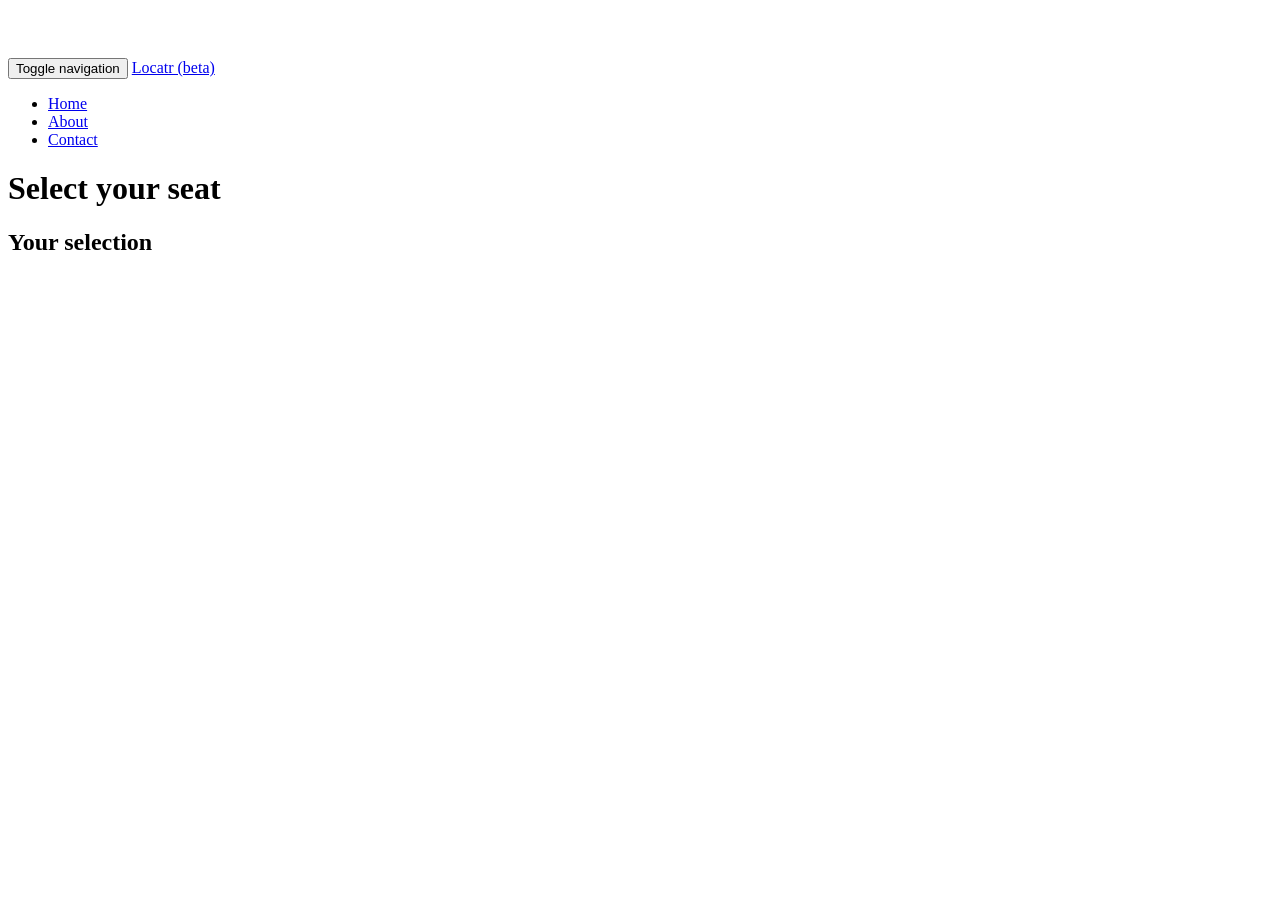
<file: angular/htdocs/index.html>
<!DOCTYPE html>
<html lang="en" ng-app="LocatorApp">
<head>
    <meta charset="utf-8">
    <meta http-equiv="X-UA-Compatible" content="IE=edge">
    <meta name="viewport" content="width=device-width, initial-scale=1.0">
    <meta name="description" content="">
    <meta name="author" content="">

    <title>PHP-Summit JavaScript Frontend Demo</title>

    <!-- Bootstrap core CSS -->
    <link href="css/bootstrap.css" rel="stylesheet">
    <link href="css/bootstrap-theme.css" rel="stylesheet">
    <link href="css/locatr.css" rel="stylesheet">
</head>

<body>
<div class="navbar navbar-inverse navbar-fixed-top" role="navigation">
  <div class="container">
      <div class="navbar-header">
          <button type="button" class="navbar-toggle" data-toggle="collapse"
                  data-target=".navbar-collapse">
              <span class="sr-only">Toggle navigation</span>
              <span class="icon-bar"></span>
              <span class="icon-bar"></span>
              <span class="icon-bar"></span>
          </button>
          <a class="navbar-brand" href="#">Locatr (beta)</a>
      </div>
      <div class="collapse navbar-collapse">
          <ul class="nav navbar-nav">
              <li class="active"><a href="#">Home</a></li>
              <li><a href="#about">About</a></li>
              <li><a href="#contact">Contact</a></li>
          </ul>
      </div>
  </div>
</div>

<div class="container" ng-controller="RoomplanController">
  <div class="row">
      <div class="col-md-9">
          <h1>Select your seat</h1>
          <roomplan ng-model="roomplan"
                    selection-model="selection">
          </roomplan>
      </div>
      <div class="col-md-3">
          <h2>Your selection</h2>
          <selection-details ng-model="selection"></selection-details>
      </div>
  </div>
</div>
<script type="text/javascript" src="js/angular.js"></script>
<script type="text/javascript" src="js/angular-route.js"></script>
<script type="text/javascript" src="js/application.js"></script>
<script type="text/javascript" src="js/controllers.js"></script>
<script type="text/javascript" src="js/services.js"></script>
<script type="text/javascript" src="js/directives.js"></script>
</body>
</html>
</file>
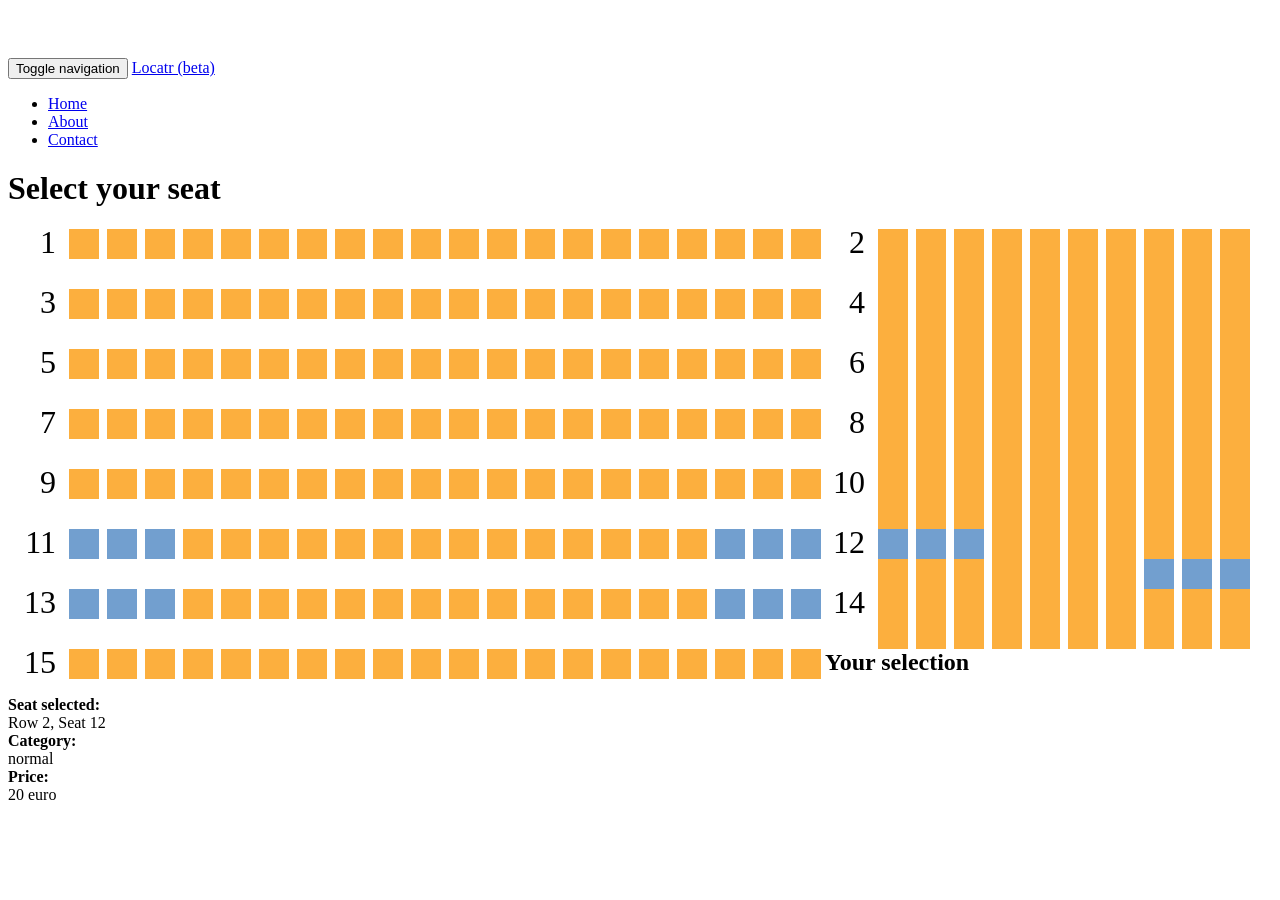
<file: base/htdocs/index.html>
<!DOCTYPE html>
<html lang="en">
  <head>
    <meta charset="utf-8">
    <meta http-equiv="X-UA-Compatible" content="IE=edge">
    <meta name="viewport" content="width=device-width, initial-scale=1.0">
    <meta name="description" content="">
    <meta name="author" content="">

    <title>PHP-Summit JavaScript Frontend Demo</title>

    <!-- Bootstrap core CSS -->
    <link href="css/bootstrap.css" rel="stylesheet">
    <link href="css/bootstrap-theme.css" rel="stylesheet">
    <link href="css/locatr.css" rel="stylesheet">
  </head>

  <body>
    <div class="navbar navbar-inverse navbar-fixed-top" role="navigation">
      <div class="container">
        <div class="navbar-header">
          <button type="button" class="navbar-toggle" data-toggle="collapse" data-target=".navbar-collapse">
            <span class="sr-only">Toggle navigation</span>
            <span class="icon-bar"></span>
            <span class="icon-bar"></span>
            <span class="icon-bar"></span>
          </button>
          <a class="navbar-brand" href="#">Locatr (beta)</a>
        </div>
        <div class="collapse navbar-collapse">
          <ul class="nav navbar-nav">
            <li class="active"><a href="#">Home</a></li>
            <li><a href="#about">About</a></li>
            <li><a href="#contact">Contact</a></li>
          </ul>
        </div>
      </div>
    </div>

    <div class="container">

    <div class="row">
        <div class="col-md-9">
            <h1>Select your seat</h1>
            <div class="roomplan">
                <div class="row">
                    <div class="rownumber">1</div>
                    <div class="seat"></div>
                    <div class="seat"></div>
                    <div class="seat"></div>
                    <div class="seat"></div>
                    <div class="seat"></div>
                    <div class="seat"></div>
                    <div class="seat"></div>
                    <div class="seat"></div>
                    <div class="seat"></div>
                    <div class="seat"></div>
                    <div class="seat"></div>
                    <div class="seat"></div>
                    <div class="seat"></div>
                    <div class="seat"></div>
                    <div class="seat"></div>
                    <div class="seat"></div>
                    <div class="seat"></div>
                    <div class="seat"></div>
                    <div class="seat"></div>
                    <div class="seat"></div>
                </div>
                <div class="row">
                    <div class="rownumber">2</div>
                    <div class="seat"></div>
                    <div class="seat"></div>
                    <div class="seat"></div>
                    <div class="seat"></div>
                    <div class="seat"></div>
                    <div class="seat"></div>
                    <div class="seat"></div>
                    <div class="seat"></div>
                    <div class="seat"></div>
                    <div class="seat"></div>
                    <div class="seat"></div>
                    <div class="seat"></div>
                    <div class="seat"></div>
                    <div class="seat"></div>
                    <div class="seat"></div>
                    <div class="seat"></div>
                    <div class="seat"></div>
                    <div class="seat"></div>
                    <div class="seat"></div>
                    <div class="seat"></div>
                </div>
                <div class="row">
                    <div class="rownumber">3</div>
                    <div class="seat"></div>
                    <div class="seat"></div>
                    <div class="seat"></div>
                    <div class="seat"></div>
                    <div class="seat"></div>
                    <div class="seat"></div>
                    <div class="seat"></div>
                    <div class="seat"></div>
                    <div class="seat"></div>
                    <div class="seat"></div>
                    <div class="seat"></div>
                    <div class="seat"></div>
                    <div class="seat"></div>
                    <div class="seat"></div>
                    <div class="seat"></div>
                    <div class="seat"></div>
                    <div class="seat"></div>
                    <div class="seat"></div>
                    <div class="seat"></div>
                    <div class="seat"></div>
                </div>
                <div class="row">
                    <div class="rownumber">4</div>
                    <div class="seat"></div>
                    <div class="seat"></div>
                    <div class="seat"></div>
                    <div class="seat"></div>
                    <div class="seat"></div>
                    <div class="seat"></div>
                    <div class="seat"></div>
                    <div class="seat"></div>
                    <div class="seat"></div>
                    <div class="seat"></div>
                    <div class="seat"></div>
                    <div class="seat"></div>
                    <div class="seat"></div>
                    <div class="seat"></div>
                    <div class="seat"></div>
                    <div class="seat"></div>
                    <div class="seat"></div>
                    <div class="seat"></div>
                    <div class="seat"></div>
                    <div class="seat"></div>
                </div>
                <div class="row">
                    <div class="rownumber">5</div>
                    <div class="seat"></div>
                    <div class="seat"></div>
                    <div class="seat"></div>
                    <div class="seat"></div>
                    <div class="seat"></div>
                    <div class="seat"></div>
                    <div class="seat"></div>
                    <div class="seat"></div>
                    <div class="seat"></div>
                    <div class="seat"></div>
                    <div class="seat"></div>
                    <div class="seat"></div>
                    <div class="seat"></div>
                    <div class="seat"></div>
                    <div class="seat"></div>
                    <div class="seat"></div>
                    <div class="seat"></div>
                    <div class="seat"></div>
                    <div class="seat"></div>
                    <div class="seat"></div>
                </div>
                <div class="row">
                    <div class="rownumber">6</div>
                    <div class="seat"></div>
                    <div class="seat"></div>
                    <div class="seat"></div>
                    <div class="seat"></div>
                    <div class="seat"></div>
                    <div class="seat"></div>
                    <div class="seat"></div>
                    <div class="seat"></div>
                    <div class="seat"></div>
                    <div class="seat"></div>
                    <div class="seat"></div>
                    <div class="seat"></div>
                    <div class="seat"></div>
                    <div class="seat"></div>
                    <div class="seat"></div>
                    <div class="seat"></div>
                    <div class="seat"></div>
                    <div class="seat"></div>
                    <div class="seat"></div>
                    <div class="seat"></div>
                </div>
                <div class="row">
                    <div class="rownumber">7</div>
                    <div class="seat"></div>
                    <div class="seat"></div>
                    <div class="seat"></div>
                    <div class="seat"></div>
                    <div class="seat"></div>
                    <div class="seat"></div>
                    <div class="seat"></div>
                    <div class="seat"></div>
                    <div class="seat"></div>
                    <div class="seat"></div>
                    <div class="seat"></div>
                    <div class="seat"></div>
                    <div class="seat"></div>
                    <div class="seat"></div>
                    <div class="seat"></div>
                    <div class="seat"></div>
                    <div class="seat"></div>
                    <div class="seat"></div>
                    <div class="seat"></div>
                    <div class="seat"></div>
                </div>
                <div class="row">
                    <div class="rownumber">8</div>
                    <div class="seat"></div>
                    <div class="seat"></div>
                    <div class="seat"></div>
                    <div class="seat"></div>
                    <div class="seat"></div>
                    <div class="seat"></div>
                    <div class="seat"></div>
                    <div class="seat"></div>
                    <div class="seat"></div>
                    <div class="seat"></div>
                    <div class="seat"></div>
                    <div class="seat"></div>
                    <div class="seat"></div>
                    <div class="seat"></div>
                    <div class="seat"></div>
                    <div class="seat"></div>
                    <div class="seat"></div>
                    <div class="seat"></div>
                    <div class="seat"></div>
                    <div class="seat"></div>
                </div>
                <div class="row">
                    <div class="rownumber">9</div>
                    <div class="seat"></div>
                    <div class="seat"></div>
                    <div class="seat"></div>
                    <div class="seat"></div>
                    <div class="seat"></div>
                    <div class="seat"></div>
                    <div class="seat"></div>
                    <div class="seat"></div>
                    <div class="seat"></div>
                    <div class="seat"></div>
                    <div class="seat"></div>
                    <div class="seat"></div>
                    <div class="seat"></div>
                    <div class="seat"></div>
                    <div class="seat"></div>
                    <div class="seat"></div>
                    <div class="seat"></div>
                    <div class="seat"></div>
                    <div class="seat"></div>
                    <div class="seat"></div>
                </div>
                <div class="row">
                    <div class="rownumber">10</div>
                    <div class="seat"></div>
                    <div class="seat"></div>
                    <div class="seat"></div>
                    <div class="seat"></div>
                    <div class="seat"></div>
                    <div class="seat"></div>
                    <div class="seat"></div>
                    <div class="seat"></div>
                    <div class="seat"></div>
                    <div class="seat"></div>
                    <div class="seat"></div>
                    <div class="seat"></div>
                    <div class="seat"></div>
                    <div class="seat"></div>
                    <div class="seat"></div>
                    <div class="seat"></div>
                    <div class="seat"></div>
                    <div class="seat"></div>
                    <div class="seat"></div>
                    <div class="seat"></div>
                </div>
                <div class="row">
                    <div class="rownumber">11</div>
                    <div class="seat box"></div>
                    <div class="seat box"></div>
                    <div class="seat box"></div>
                    <div class="seat"></div>
                    <div class="seat"></div>
                    <div class="seat"></div>
                    <div class="seat"></div>
                    <div class="seat"></div>
                    <div class="seat"></div>
                    <div class="seat"></div>
                    <div class="seat"></div>
                    <div class="seat"></div>
                    <div class="seat"></div>
                    <div class="seat"></div>
                    <div class="seat"></div>
                    <div class="seat"></div>
                    <div class="seat"></div>
                    <div class="seat box"></div>
                    <div class="seat box"></div>
                    <div class="seat box"></div>
                </div>
                <div class="row">
                    <div class="rownumber">12</div>
                    <div class="seat box"></div>
                    <div class="seat box"></div>
                    <div class="seat box"></div>
                    <div class="seat"></div>
                    <div class="seat"></div>
                    <div class="seat"></div>
                    <div class="seat"></div>
                    <div class="seat"></div>
                    <div class="seat"></div>
                    <div class="seat"></div>
                    <div class="seat"></div>
                    <div class="seat"></div>
                    <div class="seat"></div>
                    <div class="seat"></div>
                    <div class="seat"></div>
                    <div class="seat"></div>
                    <div class="seat"></div>
                    <div class="seat box"></div>
                    <div class="seat box"></div>
                    <div class="seat box"></div>
                </div>
                <div class="row">
                    <div class="rownumber">13</div>
                    <div class="seat box"></div>
                    <div class="seat box"></div>
                    <div class="seat box"></div>
                    <div class="seat"></div>
                    <div class="seat"></div>
                    <div class="seat"></div>
                    <div class="seat"></div>
                    <div class="seat"></div>
                    <div class="seat"></div>
                    <div class="seat"></div>
                    <div class="seat"></div>
                    <div class="seat"></div>
                    <div class="seat"></div>
                    <div class="seat"></div>
                    <div class="seat"></div>
                    <div class="seat"></div>
                    <div class="seat"></div>
                    <div class="seat box"></div>
                    <div class="seat box"></div>
                    <div class="seat box"></div>
                </div>
                <div class="row vip">
                    <div class="rownumber">14</div>
                    <div class="seat"></div>
                    <div class="seat"></div>
                    <div class="seat"></div>
                    <div class="seat"></div>
                    <div class="seat"></div>
                    <div class="seat"></div>
                    <div class="seat"></div>
                    <div class="seat"></div>
                    <div class="seat"></div>
                    <div class="seat"></div>
                    <div class="seat"></div>
                    <div class="seat"></div>
                    <div class="seat"></div>
                    <div class="seat"></div>
                    <div class="seat"></div>
                    <div class="seat"></div>
                    <div class="seat"></div>
                    <div class="seat"></div>
                    <div class="seat"></div>
                    <div class="seat"></div>
                </div>
                <div class="row vip">
                    <div class="rownumber">15</div>
                    <div class="seat"></div>
                    <div class="seat"></div>
                    <div class="seat"></div>
                    <div class="seat"></div>
                    <div class="seat"></div>
                    <div class="seat"></div>
                    <div class="seat"></div>
                    <div class="seat"></div>
                    <div class="seat"></div>
                    <div class="seat"></div>
                    <div class="seat"></div>
                    <div class="seat"></div>
                    <div class="seat"></div>
                    <div class="seat"></div>
                    <div class="seat"></div>
                    <div class="seat"></div>
                    <div class="seat"></div>
                    <div class="seat"></div>
                    <div class="seat"></div>
                    <div class="seat"></div>
                </div>
            </div>
        </div>
        <div class="col-md-3">
            <h2>Your selection</h2>
            <div class="highlight row">
                <div class="col-md-6">
                    <b>Seat selected:</b>
                </div>
                <div class="col-md-6">
                    Row 2, Seat 12
                </div>
                <div class="col-md-6">
                    <b>Category:</b>
                </div>
                <div class="col-md-6">
                    normal
                </div>
                <div class="col-md-6">
                    <b>Price:</b>
                </div>
                <div class="col-md-6">
                    20 euro
                </div>
            </div>
        </div>
    </div>

    </div>
  </body>
</html>
</file>
<file: angular/htdocs/css/locatr.css>
body {
  padding-top: 50px;
}

.roomplan {
    margin: 0 auto;
    text-align: center;
}

.roomplan .row {
    margin: 8px;
}

.roomplan .seat {
    float: left;
    margin: 0 4px;
    width: 30px;
    height: 30px;
    background: #fcaf3e;
}

.roomplan .rownumber {
    margin-top: -5px;
    margin-right: 9px;
    float: left;
    font-size: 200%;
    width: 40px;
    text-align: right;
}

.seat.vip {
    background: #ad7fa8;
}

.seat.box {
    background: #729fcf;
}

.seat:hover,
.seat.active {
    background: #f57900;
    cursor: pointer;
}

.seat.selected {
    background: #8ae234;
}

.seat.taken {
    background: #a40000;
}
</file>
<file: base/htdocs/css/locatr.css>
body {
  padding-top: 50px;
}

.roomplan {
    margin: 0 auto;
    text-align: center;
}

.roomplan .row {
    margin: 8px;
}

.roomplan .seat {
    float: left;
    margin: 0 4px;
    width: 30px;
    height: 30px;
    background: #fcaf3e;
}

.roomplan .rownumber {
    margin-top: -5px;
    margin-right: 9px;
    float: left;
    font-size: 200%;
    width: 40px;
    text-align: right;
}

.seat.vip {
    background: #ad7fa8;
}

.seat.box {
    background: #729fcf;
}

.seat:hover,
.seat.active {
    background: #f57900;
    cursor: pointer;
}

.seat.selected {
    background: #8ae234;
}

.seat.taken {
    background: #a40000;
}
</file>
